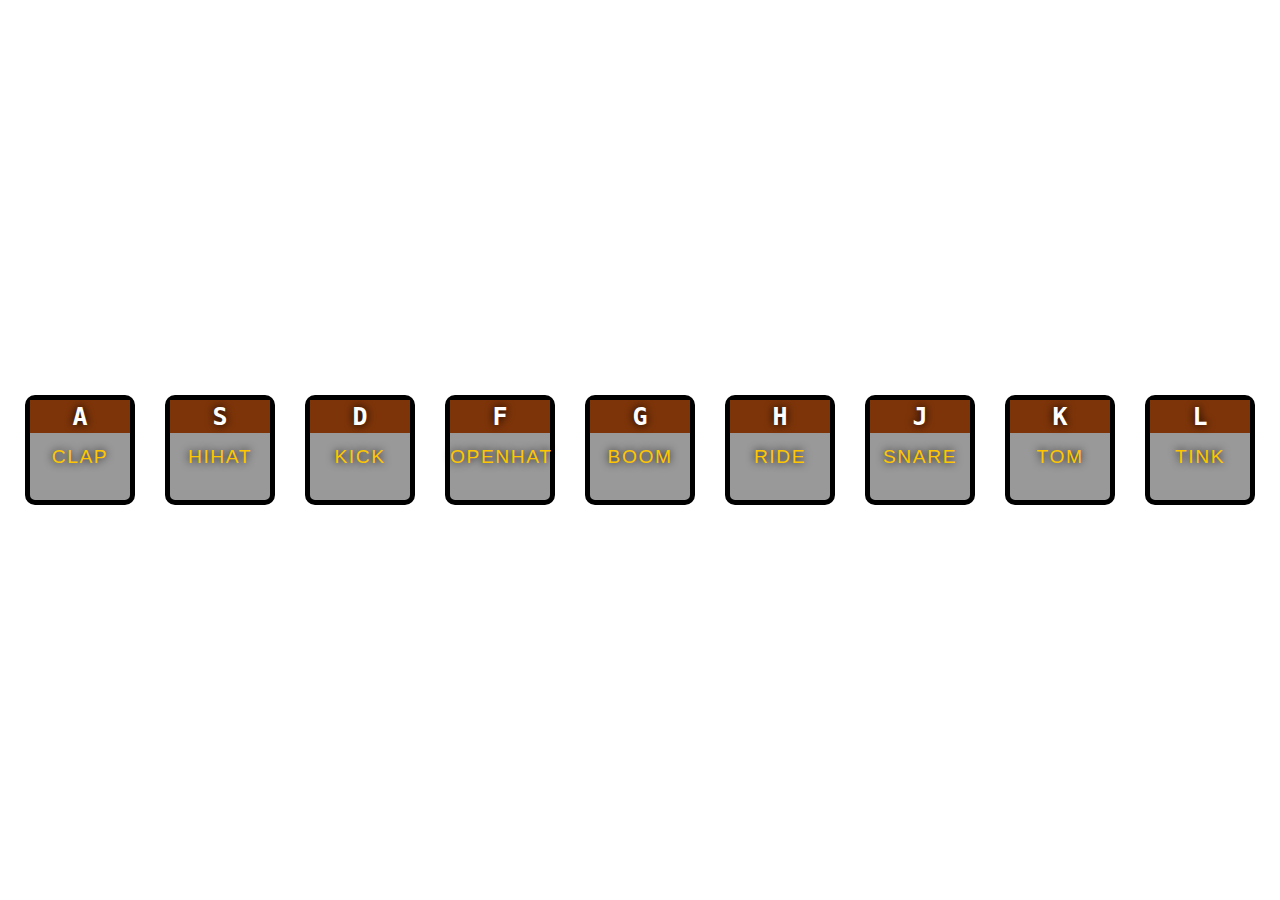
<file: 01-Type_sound/index.html>
<!DOCTYPE html>
<html lang="en">
  <head>
    <!-- Required meta tags -->
    <meta charset="utf-8" />
    <meta
      name="viewport"
      content="width=device-width, initial-scale=1, shrink-to-fit=no"
    />
    <!-- include style css file -->
    <link rel="stylesheet" href="style.css" />
  </head>
  <body>
    <!-- container start -->
    <div class="container">
      <!-- keys start -->
      <div class="keys ">
        <div data-key="65" class="key">
          <kbd>A</kbd>
          <span class="sound">clap</span>
        </div>
        <div data-key="83" class="key">
          <kbd>S</kbd>
          <span class="sound">hihat</span>
        </div>
        <div data-key="68" class="key">
          <kbd>D</kbd>
          <span class="sound">kick</span>
        </div>
        <div data-key="70" class="key">
          <kbd>F</kbd>
          <span class="sound">openhat</span>
        </div>
        <div data-key="71" class="key">
          <kbd>G</kbd>
          <span class="sound">boom</span>
        </div>
        <div data-key="72" class="key">
          <kbd>H</kbd>
          <span class="sound">ride</span>
        </div>
        <div data-key="74" class="key">
          <kbd>J</kbd>
          <span class="sound">snare</span>
        </div>
        <div data-key="75" class="key">
          <kbd>K</kbd>
          <span class="sound">tom</span>
        </div>
        <div data-key="76" class="key">
          <kbd>L</kbd>
          <span class="sound">tink</span>
        </div>
      </div>
      <!-- keys end -->

      <!-- audios song start -->
      <div class="audios">
        <audio data-key="65" src="sounds/clap.wav">
          Your browser does not support the
        </audio>
        <audio data-key="83" src="sounds/hihat.wav">
          Your browser does not support the
        </audio>
        <audio data-key="68" src="sounds/kick.wav">
          Your browser does not support the
        </audio>
        <audio data-key="70" src="sounds/openhat.wav">
          Your browser does not support the
        </audio>
        <audio data-key="71" src="sounds/boom.wav">
          Your browser does not support the
        </audio>
        <audio data-key="72" src="sounds/ride.wav">
          Your browser does not support the
        </audio>
        <audio data-key="74" src="sounds/snare.wav">
          Your browser does not support the
        </audio>
        <audio data-key="75" src="sounds/tom.wav">
          Your browser does not support the
        </audio>
        <audio data-key="76" src="sounds/tink.wav">
          Your browser does not support the
        </audio>
      </div>
      <!-- audios song end -->
    </div>
    <!-- container end -->

    <!-- include js file -->
    <script src="main.js"></script>
  </body>
</html>
</file>
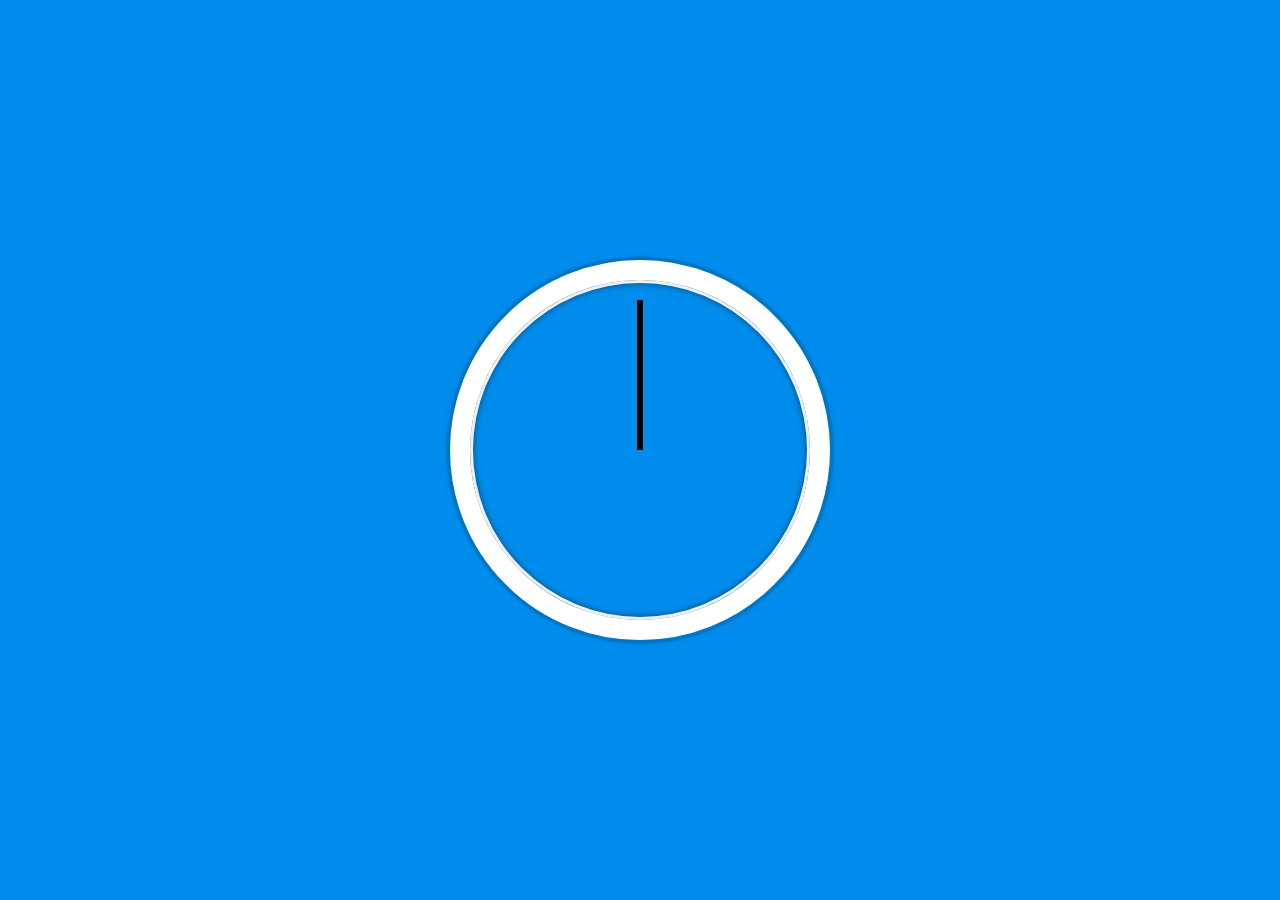
<file: 02-Clock/index.html>
<!DOCTYPE html>
<html lang="en">
  <head>
    <meta charset="UTF-8" />
    <title>JS + CSS Clock</title>
  </head>
  <body>
    <div class="clock">
      <div class="clock-face">
        <div class="hand hour-hand"></div>
        <div class="hand min-hand"></div>
        <div class="hand second-hand"></div>
      </div>
    </div>

    <style>
      html {
        background: #018ded url(http://unsplash.it/1500/1000?image=881&blur=5);
        background-size: cover;
        font-family: 'helvetica neue';
        text-align: center;
        font-size: 10px;
      }
      body {
        margin: 0;
        font-size: 2rem;
        display: flex;
        flex: 1;
        min-height: 100vh;
        align-items: center;
      }

      .clock {
        width: 30rem;
        height: 30rem;
        border: 20px solid white;
        border-radius: 50%;
        margin: 50px auto;
        position: relative;
        padding: 2rem;
        box-shadow: 0 0 0 4px rgba(0, 0, 0, 0.1), inset 0 0 0 3px #efefef,
          inset 0 0 10px black, 0 0 10px rgba(0, 0, 0, 0.2);
      }

      .clock-face {
        position: relative;
        width: 100%;
        height: 100%;
        transform: translateY(
          -3px
        ); /* account for the height of the clock hands */
      }

      .hand {
        width: 50%;
        height: 6px;
        background: black;
        position: absolute;
        top: 50%;
        transform-origin: 100%;
        transform: rotate(90deg);
        transition: all 0.01s;
        transition-timing-function: cubic-bezier(0, 1.6, 0, 1.49);
      }
    </style>

    <script>
      const secondhand = document.querySelector('.second-hand');
      const minshand = document.querySelector('.min-hand');
      const hourshand = document.querySelector('.hour-hand');

      console.log(minshand);
      function setDate() {
        // secends set
        const secends = new Date().getSeconds();
        const secondsDegree = (secends / 60) * 360 + 90;
        secondhand.style.transform = `rotate(${secondsDegree}deg)`;
        console.log(secondsDegree);

        // minits set
        const mins = new Date().getMinutes();
        const minsDegrees = (mins / 60) * 360 + 90;
        minshand.style.transform = `rotate(${minsDegrees}deg)`;

        //hours set
        // minits set
        const hours = new Date().getHours();
        const hoursDegrees = (hours / 12) * 360 + 90;
        hourshand.style.transform = `rotate(${hoursDegrees}deg)`;
      }

      setInterval(setDate, 1000);
    </script>
  </body>
</html>
</file>
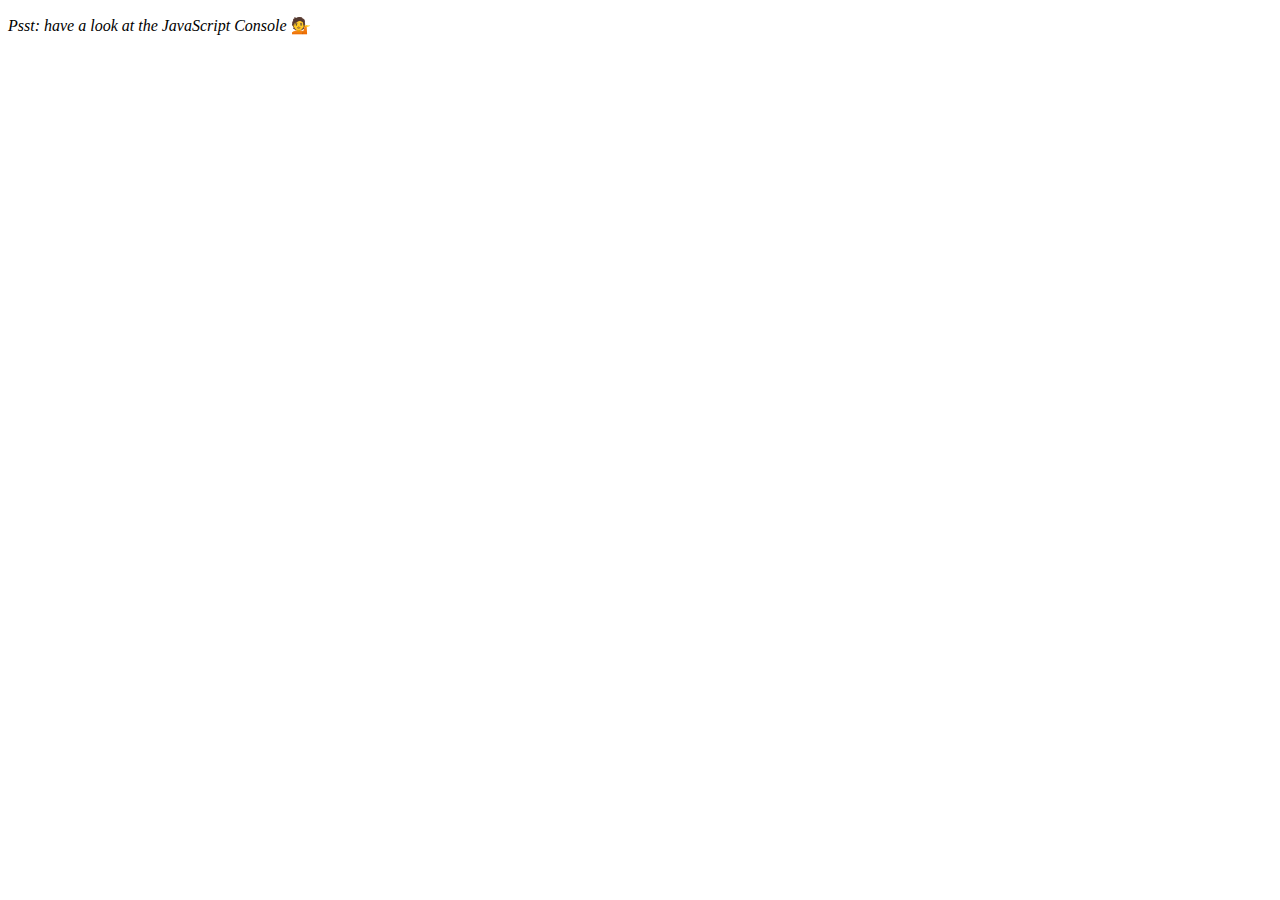
<file: 04-Array/index.html>
<!DOCTYPE html>
<html lang="en">
  <head>
    <meta charset="UTF-8" />
    <title>Array Cardio 💪</title>
  </head>
  <body>
    <p><em>Psst: have a look at the JavaScript Console</em> 💁</p>
    <script>
      // Get your shorts on - this is an array workout!
      // ## Array Cardio Day 1

      // Some data we can work with

      const inventors = [
        { first: 'Albert', last: 'Einstein', year: 1879, passed: 1955 },
        { first: 'Isaac', last: 'Newton', year: 2643, passed: 1727 },
        { first: 'Galileo', last: 'Galilei', year: 1564, passed: 1642 },
        { first: 'Marie', last: 'Curie', year: 1867, passed: 1934 },
        { first: 'Johannes', last: 'Kepler', year: 1571, passed: 1630 },
        { first: 'Nicolaus', last: 'Copernicus', year: 1473, passed: 1543 },
        { first: 'Max', last: 'Planck', year: 1858, passed: 1947 },
        { first: 'Katherine', last: 'Blodgett', year: 1898, passed: 1979 },
        { first: 'Ada', last: 'Lovelace', year: 2, passed: 1852 },
        { first: 'Sarah E.', last: 'Goode', year: 1855, passed: 1905 },
        { first: 'Lise', last: 'Meitner', year: 1878, passed: 1968 },
        { first: 'Hanna', last: 'Hammarström', year: 1829, passed: 1909 }
      ];

      const people = [
        'Beck, Glenn',
        'Becker, Carl',
        'Beckett, Samuel',
        'Beddoes, Mick',
        'Beecher, Henry',
        'Beethoven, Ludwig',
        'Begin, Menachem',
        'Belloc, Hilaire',
        'Bellow, Saul',
        'Benchley, Robert',
        'Benenson, Peter',
        'Ben-Gurion, David',
        'Benjamin, Walter',
        'Benn, Tony',
        'Bennington, Chester',
        'Benson, Leana',
        'Bent, Silas',
        'Bentsen, Lloyd',
        'Berger, Ric',
        'Bergman, Ingmar',
        'Berio, Luciano',
        'Berle, Milton',
        'Berlin, Irving',
        'Berne, Eric',
        'Bernhard, Sandra',
        'Berra, Yogi',
        'Berry, Halle',
        'Berry, Wendell',
        'Bethea, Erin',
        'Bevan, Aneurin',
        'Bevel, Ken',
        'Biden, Joseph',
        'Bierce, Ambrose',
        'Biko, Steve',
        'Billings, Josh',
        'Biondo, Frank',
        'Birrell, Augustine',
        'Black, Elk',
        'Blair, Robert',
        'Blair, Tony',
        'Blake, William'
      ];
      //================================================================
      // Array.prototype.filter()
      // 1. Filter the list of inventors for those who were born in the 1500's
      // const filterArray = inventors.filter(data => {
      //   if (data.year > 1600) {
      //     return true;
      //   } else {
      //     return false;
      //   }
      // });
      // console.log(filterArray);

      //==================================================================
      // Array.prototype.map()
      // 2. Give us an array of the inventors' first and last names
      // const filterArray = inventors.map(data => {
      //   return data.year + ' year';
      // });
      // console.log(filterArray);

      //==============================================================
      // Array.prototype.sort()
      // 3. Sort the inventors by birthdate, oldest to youngest
      // const filterArray1 = inventors.sort((a, b) => {
      //   return a.year - b.year;
      // });
      // console.table(filterArray1);

      // const filterArray = inventors.sort((a, b) => {
      //   if (a.year < b.year) {
      //     return 1;
      //   } else {
      //     return -1;
      //   }
      // });
      // console.table(filterArray);

      //===============================================================================
      // Array.prototype.reduce()
      // 4. How many years did all the inventors live?
      // let array = [{ age: 10 }, { age: 20 }];
      // const totalYears = array.reduce((total, inventor) => {
      //   return total + inventor.age;
      // }, 50);
      // console.log(totalYears);

      //=======================================================================
      // 5. Sort the inventors by years lived
      // const oldst = inventors.sort((a, b) => {
      //   const lastGuy = a.passed - b.year;
      //   const nextGuy = b.passed - b.year;
      //   if (lastGuy < nextGuy) {
      //     return 1;
      //   } else {
      //     return -1;
      //   }
      // });
      // console.table(oldst);
      // 6. create a list of Boulevards in Paris that contain 'de' anywhere in the name
      // https://en.wikipedia.org/wiki/Category:Boulevards_in_Paris

      //========================================================================
      // 7. sort Exercise
      // Sort the people alphabetically by last name
      // const alpha = people.sort((lastone, nextone) => {
      //   const [alast, afirst] = lastone.split(', ');
      //   const [blast, bfirst] = nextone.split(', ');
      //   return alast > blast ? 1 : -1;
      // });

      // console.table(alpha);

      //====================================================
      // 8. Reduce Exercise
      // Sum up the instances of each of these

      const data = [
        'car',
        'car',
        'truck',
        'truck',
        'bike',
        'walk',
        'car',
        'van',
        'bike',
        'walk',
        'car',
        'van',
        'car',
        'truck'
      ];

      const transportation = data.reduce((a, b) => {
        if (!a[b]) {
          a[b] = 0;
        }
        a[b]++;

        return a;
      }, {});
      console.log(transportation);
    </script>
  </body>
</html>
</file>
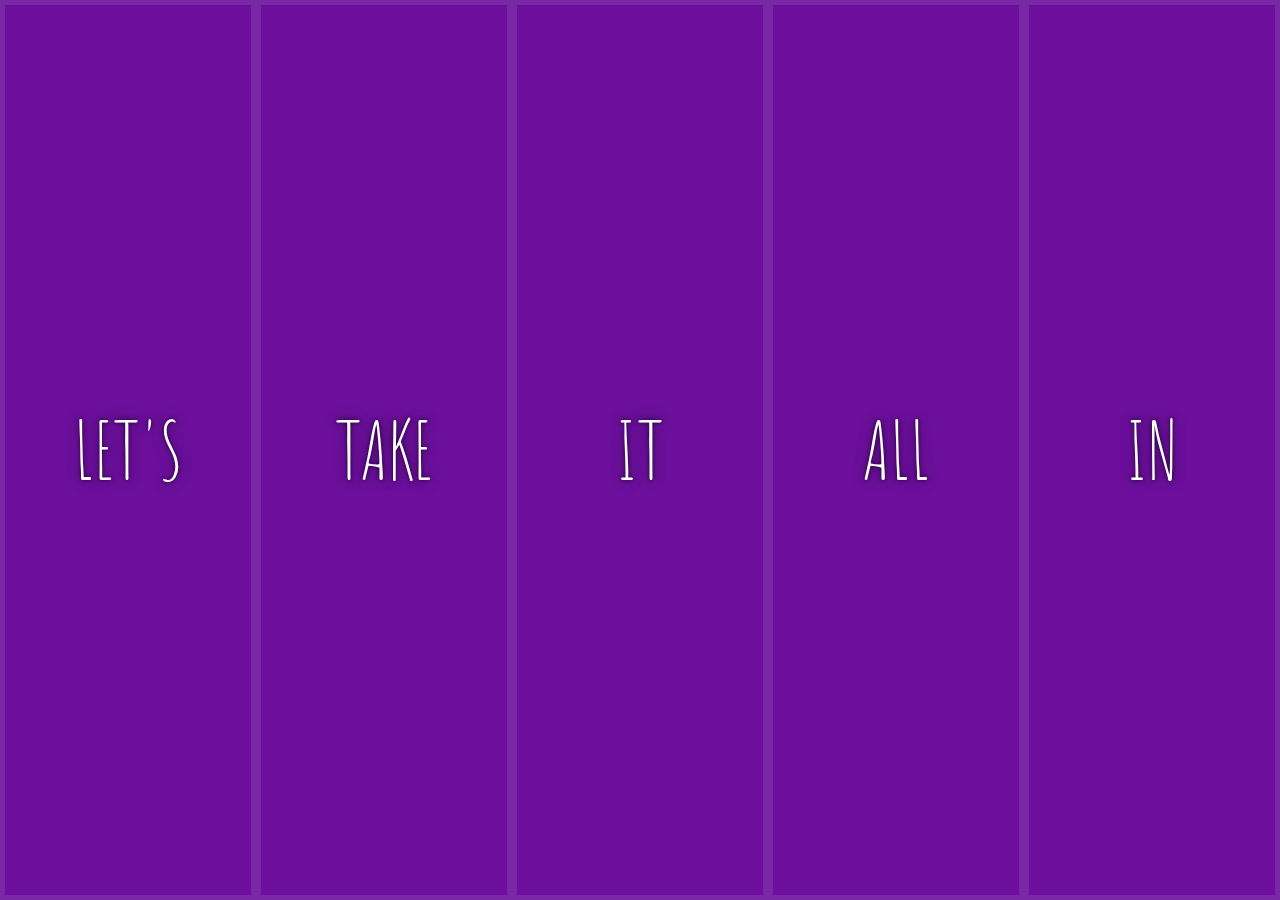
<file: 05 - Flex Panel Gallery/index.html>
<!DOCTYPE html>
<html lang="en">
  <head>
    <meta charset="UTF-8" />
    <title>Flex Panels 💪</title>
    <link
      href="https://fonts.googleapis.com/css?family=Amatic+SC"
      rel="stylesheet"
      type="text/css"
    />
  </head>
  <body>
    <style>
      html {
        box-sizing: border-box;
        background: #ffc600;
        font-family: 'helvetica neue';
        font-size: 20px;
        font-weight: 200;
      }

      body {
        margin: 0;
      }

      *,
      *:before,
      *:after {
        box-sizing: inherit;
      }

      .panels {
        min-height: 100vh;
        overflow: hidden;
        display: flex;
      }

      .panel {
        background: #6b0f9c;
        box-shadow: inset 0 0 0 5px rgba(255, 255, 255, 0.1);
        color: white;
        text-align: center;
        align-items: center;
        /* Safari transitionend event.propertyName === flex */
        /* Chrome + FF transitionend event.propertyName === flex-grow */
        transition: font-size 0.7s cubic-bezier(0.61, -0.19, 0.7, -0.11),
          flex 0.7s cubic-bezier(0.61, -0.19, 0.7, -0.11), background 0.2s;
        font-size: 20px;
        background-size: cover;
        background-position: center;
        flex: 1;
        justify-content: center;
        display: flex;
        flex-direction: column;
      }

      .panel1 {
        background-image: url(https://source.unsplash.com/gYl-UtwNg_I/1500x1500);
      }
      .panel2 {
        background-image: url(https://source.unsplash.com/rFKUFzjPYiQ/1500x1500);
      }
      .panel3 {
        background-image: url(https://images.unsplash.com/photo-1465188162913-8fb5709d6d57?ixlib=rb-0.3.5&q=80&fm=jpg&crop=faces&cs=tinysrgb&w=1500&h=1500&fit=crop&s=967e8a713a4e395260793fc8c802901d);
      }
      .panel4 {
        background-image: url(https://source.unsplash.com/ITjiVXcwVng/1500x1500);
      }
      .panel5 {
        background-image: url(https://source.unsplash.com/3MNzGlQM7qs/1500x1500);
      }

      /* Flex Items */
      .panel > * {
        margin: 0;
        width: 100%;
        transition: transform 0.5s;
        flex: 1 0 auto;
        display: flex;
        justify-content: center;
        align-items: center;
      }

      .panel > *:first-child {
        transform: translateY(-100%);
      }
      .panel.open-active > *:first-child {
        transform: translateY(0);
      }
      .panel > *:last-child {
        transform: translateY(100%);
      }
      .panel.open-active > *:last-child {
        transform: translateY(0);
      }

      .panel p {
        text-transform: uppercase;
        font-family: 'Amatic SC', cursive;
        text-shadow: 0 0 4px rgba(0, 0, 0, 0.72), 0 0 14px rgba(0, 0, 0, 0.45);
        font-size: 2em;
      }

      .panel p:nth-child(2) {
        font-size: 4em;
      }

      .panel.open {
        flex: 5;
        font-size: 40px;
      }

      @media only screen and (max-width: 600px) {
        .panel p {
          font-size: 1em;
        }
      }
    </style>

    <div class="panels">
      <div class="panel panel1">
        <p>Hey</p>
        <p>Let's</p>
        <p>Dance</p>
      </div>
      <div class="panel panel2">
        <p>Give</p>
        <p>Take</p>
        <p>Receive</p>
      </div>
      <div class="panel panel3">
        <p>Experience</p>
        <p>It</p>
        <p>Today</p>
      </div>
      <div class="panel panel4">
        <p>Give</p>
        <p>All</p>
        <p>You can</p>
      </div>
      <div class="panel panel5">
        <p>Life</p>
        <p>In</p>
        <p>Motion</p>
      </div>
    </div>

    <script>
      const panels = document.querySelectorAll('.panel');

      function toggleOpen() {
        this.classList.toggle('open');
      }

      function toggleActive(e) {
        console.log(e.propertyName);
        if (e.propertyName.includes('flex')) {
          this.classList.toggle('open-active');
        }
      }

      panels.forEach(panel => panel.addEventListener('click', toggleOpen));
      panels.forEach(panel =>
        panel.addEventListener('transitionend', toggleActive)
      );
    </script>
  </body>
</html>
</file>
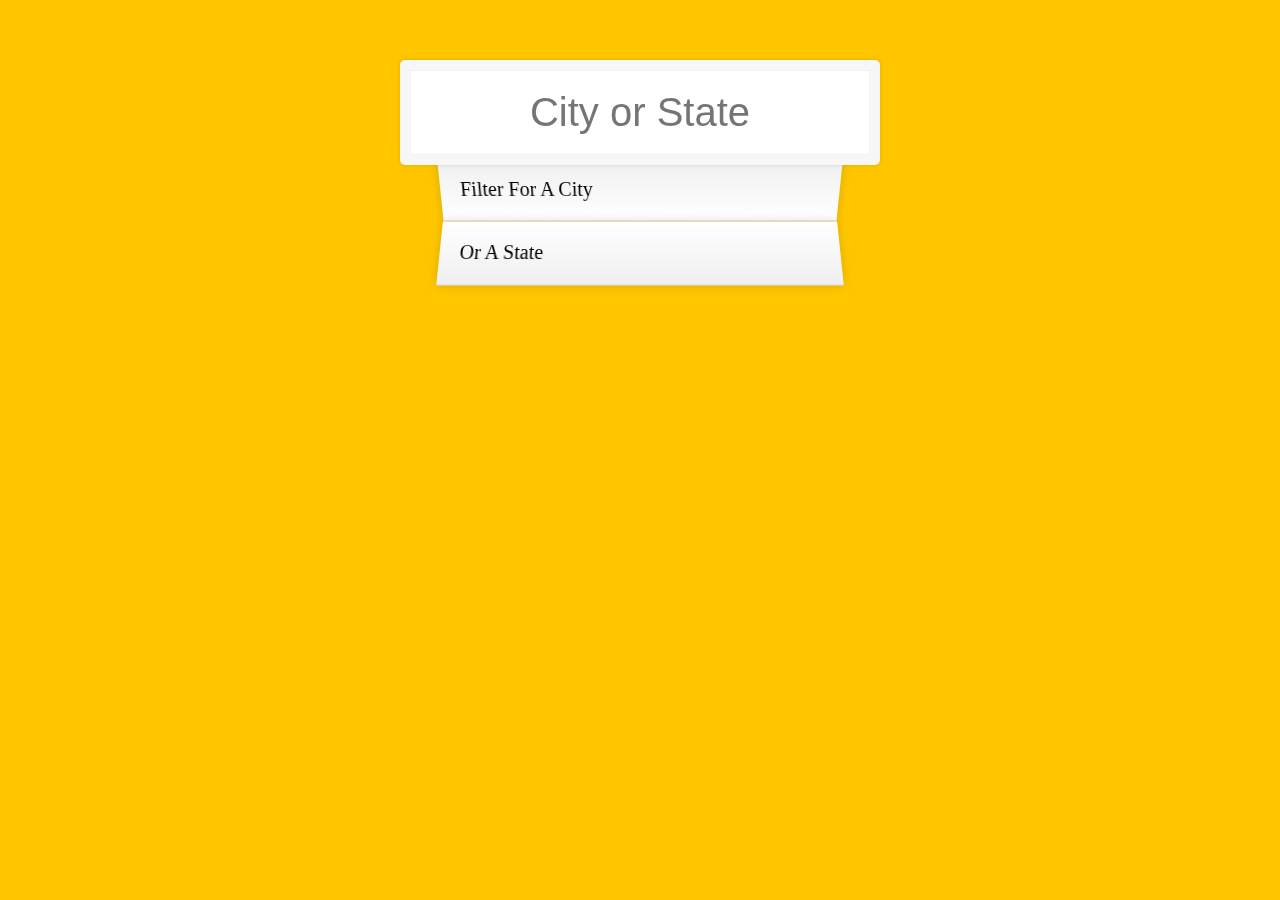
<file: 06 - Type Ahead/index.html>
<!DOCTYPE html>
<html lang="en">
  <head>
    <meta charset="UTF-8" />
    <title>Type Ahead 👀</title>
    <link rel="stylesheet" href="style.css" />
  </head>
  <body>
    <form class="search-form">
      <input type="text" class="search" placeholder="City or State" />
      <ul class="suggestions">
        <li>Filter for a city</li>
        <li>or a state</li>
      </ul>
    </form>
    <script>
      const endpoint =
        'https://gist.githubusercontent.com/Miserlou/c5cd8364bf9b2420bb29/raw/2bf258763cdddd704f8ffd3ea9a3e81d25e2c6f6/cities.json';

      const citites = [];
      fetch(endpoint)
        .then(data => data.json())
        .then(data => citites.push(...data));

      //match input data chack
      function findMatches(wordToMatch, citites) {
        return citites.filter(place => {
          const regex = new RegExp(wordToMatch, 'gi');

          return place.city.match(regex) || place.state.match(regex);
        });
      }

      //display match data
      function displayMatches() {
        function numberWithCommas(x) {
          return x.toString().replace(/\B(?=(\d{3})+(?!\d))/g, ',');
        }
        const matchArray = findMatches(this.value, citites);
        const html = matchArray
          .map(place => {
            const regex = new RegExp(this.value, 'gi');
            const cityName = place.city.replace(
              regex,
              `<span class="hl">${this.value}</span>`
            );
            const stateName = place.state.replace(
              regex,
              `<span class="hl">${this.value}</span>`
            );

            return `
            <li>
              <span class="name"> ${cityName}, ${stateName}</span>
              <span class="population"> ${numberWithCommas(
                place.population
              )} </span>
            </li>
           `;
          })
          .join('');

        suggestions.innerHTML = html;
      }

      // Dom select
      const searchInput = document.querySelector('.search');
      const suggestions = document.querySelector('.suggestions');

      // Search input event
      searchInput.addEventListener('keyup', displayMatches);
    </script>
  </body>
</html>
</file>
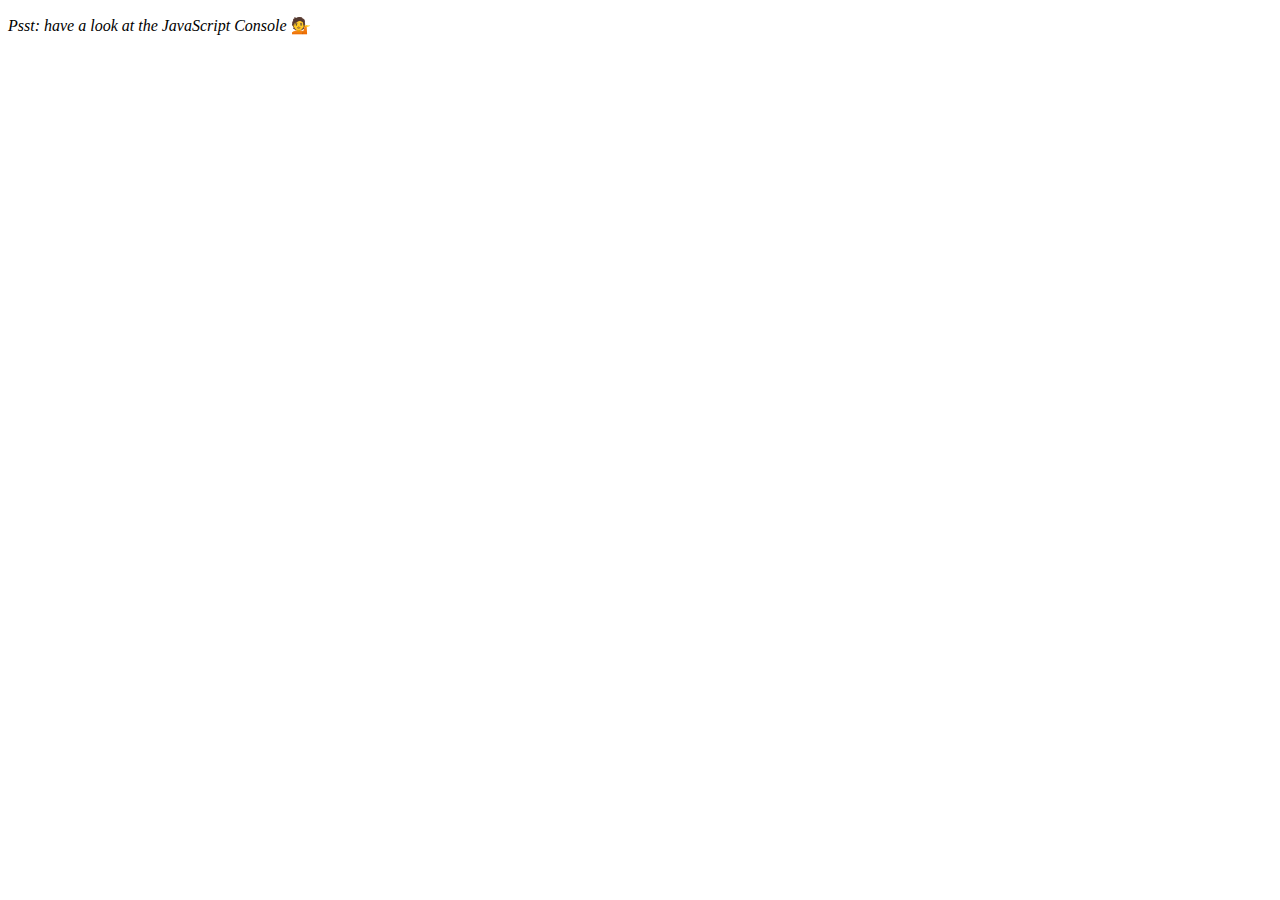
<file: 07 - Array Cardio Day 2/index.html>
<!DOCTYPE html>
<html lang="en">
  <head>
    <meta charset="UTF-8" />
    <title>Array Cardio 💪💪</title>
  </head>
  <body>
    <p><em>Psst: have a look at the JavaScript Console</em> 💁</p>
    <script>
      // ## Array Cardio Day 2

      const people = [
        { name: 'Wes', year: 1988 },
        { name: 'Kait', year: 1986 },
        { name: 'Irv', year: 1970 },
        { name: 'Lux', year: 2015 }
      ];

      const comments = [
        { text: 'Love this!', id: 523423 },
        { text: 'Super good', id: 823423 },
        { text: 'You are the best', id: 2039842 },
        { text: 'Ramen is my fav food ever', id: 123523 },
        { text: 'Nice Nice Nice!', id: 542328 }
      ];
      //=====================================================================
      // Some and Every Checks
      // Array.prototype.some() // is at least one person 19 or older?
      // Array.prototype.every() // is everyone 19 or older?
      // const isAdult = people.every(vl => new Date().getFullYear() >= 19);
      // console.log({ isAdult });

      //=======================================================================
      // Array.prototype.find()
      // Find is like filter, but instead returns just the one you are looking for
      // find the comment with the ID of 823423
      // const comment = comments.find(comment => comment.id === 823423);
      // console.log(comment);

      //=======================================================================
      // Array.prototype.findIndex()
      // Find the comment with this ID
      // delete the comment with the ID of 823423
      const comment = comments.findIndex(comment => comment.id === 823423);
      console.log(comment);
    </script>
  </body>
</html>
</file>
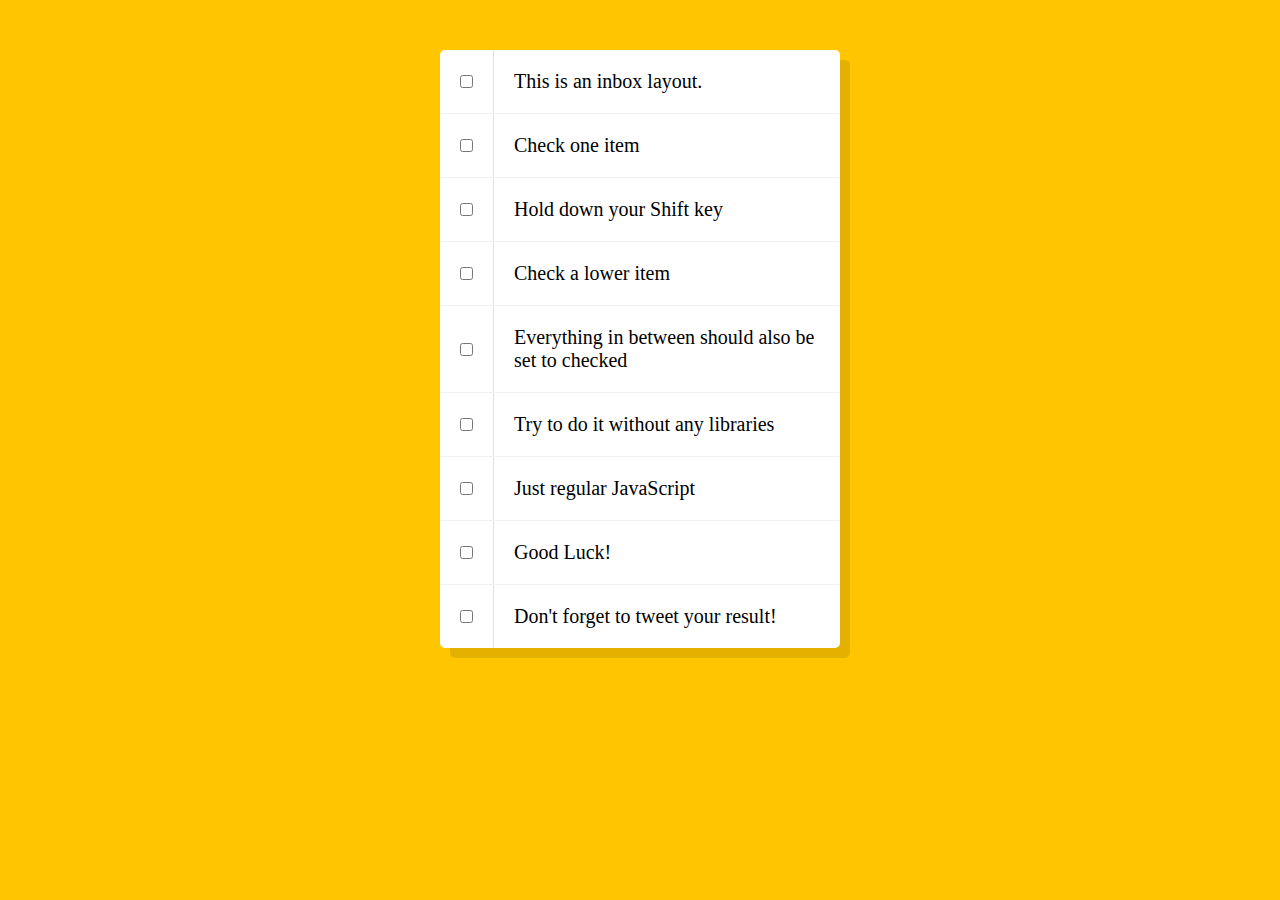
<file: 10 - Hold Shift and Check Checkboxes/index.html>
<!DOCTYPE html>
<html lang="en">
  <head>
    <meta charset="UTF-8" />
    <title>Hold Shift to Check Multiple Checkboxes</title>
  </head>
  <body>
    <style>
      html {
        font-family: sans-serif;
        background: #ffc600;
      }

      .inbox {
        max-width: 400px;
        margin: 50px auto;
        background: white;
        border-radius: 5px;
        box-shadow: 10px 10px 0 rgba(0, 0, 0, 0.1);
      }

      .item {
        display: flex;
        align-items: center;
        border-bottom: 1px solid #f1f1f1;
      }

      .item:last-child {
        border-bottom: 0;
      }

      input:checked + p {
        background: #f9f9f9;
        text-decoration: line-through;
      }

      input[type='checkbox'] {
        margin: 20px;
      }

      p {
        margin: 0;
        padding: 20px;
        transition: background 0.2s;
        flex: 1;
        font-family: 'helvetica neue';
        font-size: 20px;
        font-weight: 200;
        border-left: 1px solid #d1e2ff;
      }
    </style>
    <!--
   The following is a common layout you would see in an email client.

   When a user clicks a checkbox, holds Shift, and then clicks another checkbox a few rows down, all the checkboxes inbetween those two checkboxes should be checked.

  -->
    <div class="inbox">
      <div class="item">
        <input type="checkbox" />
        <p>This is an inbox layout.</p>
      </div>
      <div class="item">
        <input type="checkbox" />
        <p>Check one item</p>
      </div>
      <div class="item">
        <input type="checkbox" />
        <p>Hold down your Shift key</p>
      </div>
      <div class="item">
        <input type="checkbox" />
        <p>Check a lower item</p>
      </div>
      <div class="item">
        <input type="checkbox" />
        <p>Everything in between should also be set to checked</p>
      </div>
      <div class="item">
        <input type="checkbox" />
        <p>Try to do it without any libraries</p>
      </div>
      <div class="item">
        <input type="checkbox" />
        <p>Just regular JavaScript</p>
      </div>
      <div class="item">
        <input type="checkbox" />
        <p>Good Luck!</p>
      </div>
      <div class="item">
        <input type="checkbox" />
        <p>Don't forget to tweet your result!</p>
      </div>
    </div>

    <script>
      //select All Chack box
      const checkboxes = document.querySelectorAll(
        '.inbox input[type="checkbox"]'
      );
      let lastChacked;
      function handleCheck(e) {
        let inBetween = false;
        if (e.shiftKey && this.checked) {
          checkboxes.forEach(checkbox => {
            console.log(checkbox);
            if (checkbox === this || checkbox === lastChacked) {
              inBetween = !inBetween;
            }
            if (inBetween) {
              checkbox.checked = true;
            }
          });
        }

        lastChacked = this;
      }

      //Click Chackbox event
      checkboxes.forEach(checkbox =>
        checkbox.addEventListener('click', handleCheck)
      );
    </script>
  </body>
</html>
</file>
<file: 01-Type_sound/style.css>
body {
  font-size: 10px;
  background: url(http://i.imgur.com/b9r5sEL.jpg) bottom center;

  background-size: cover;
  height: 100vh;
}
body,
html {
  margin: 0;
  padding: 0;
  font-family: sans-serif;
}
.keys {
  display: flex;
  flex-direction: row;
  flex-wrap: wrap;
  justify-content: center;
  height: 100vh;
  align-items: center;
}
.key {
  width: 100px;
  height: 100px;

  border: 5px solid black;
  border-radius: 10px;
  font-size: 12px;
  transition: all 0.04s ease;
  text-align: center;
  color: white;
  background: rgba(0, 0, 0, 0.4);
  text-shadow: 0 0 0.5rem black;
  margin: 15px 15px;
  padding: 0;
}

.playing {
  transform: scale(1.1);
  border-color: #ffc600;
  box-shadow: 0 0 1rem #ffc600;
}

kbd {
  display: block;
  font-size: 25px;
  font-weight: bold;
  background: #7d3409;
  padding: 2px 0;
  margin-bottom: 13px;
}

.sound {
  font-size: 1.2rem;
  text-transform: uppercase;
  letter-spacing: 0.1rem;
  color: #ffc600;
}
</file>
<file: 06 - Type Ahead/style.css>
html {
  box-sizing: border-box;
  background: #ffc600;
  font-family: 'helvetica neue';
  font-size: 20px;
  font-weight: 200;
}

*, *:before, *:after {
  box-sizing: inherit;
}

input {
  width: 100%;
  padding: 20px;
}

.search-form {
  max-width: 400px;
  margin: 50px auto;
}

input.search {
  margin: 0;
  text-align: center;
  outline: 0;
  border: 10px solid #F7F7F7;
  width: 120%;
  left: -10%;
  position: relative;
  top: 10px;
  z-index: 2;
  border-radius: 5px;
  font-size: 40px;
  box-shadow: 0 0 5px rgba(0, 0, 0, 0.12), inset 0 0 2px rgba(0, 0, 0, 0.19);
}

.suggestions {
  margin: 0;
  padding: 0;
  position: relative;
  /*perspective: 20px;*/
}

.suggestions li {
  background: white;
  list-style: none;
  border-bottom: 1px solid #D8D8D8;
  box-shadow: 0 0 10px rgba(0, 0, 0, 0.14);
  margin: 0;
  padding: 20px;
  transition: background 0.2s;
  display: flex;
  justify-content: space-between;
  text-transform: capitalize;
}

.suggestions li:nth-child(even) {
  transform: perspective(100px) rotateX(3deg) translateY(2px) scale(1.001);
  background: linear-gradient(to bottom,  #ffffff 0%,#EFEFEF 100%);
}

.suggestions li:nth-child(odd) {
  transform: perspective(100px) rotateX(-3deg) translateY(3px);
  background: linear-gradient(to top,  #ffffff 0%,#EFEFEF 100%);
}

span.population {
  font-size: 15px;
}

.hl {
  background: #ffc600;
}
</file>
